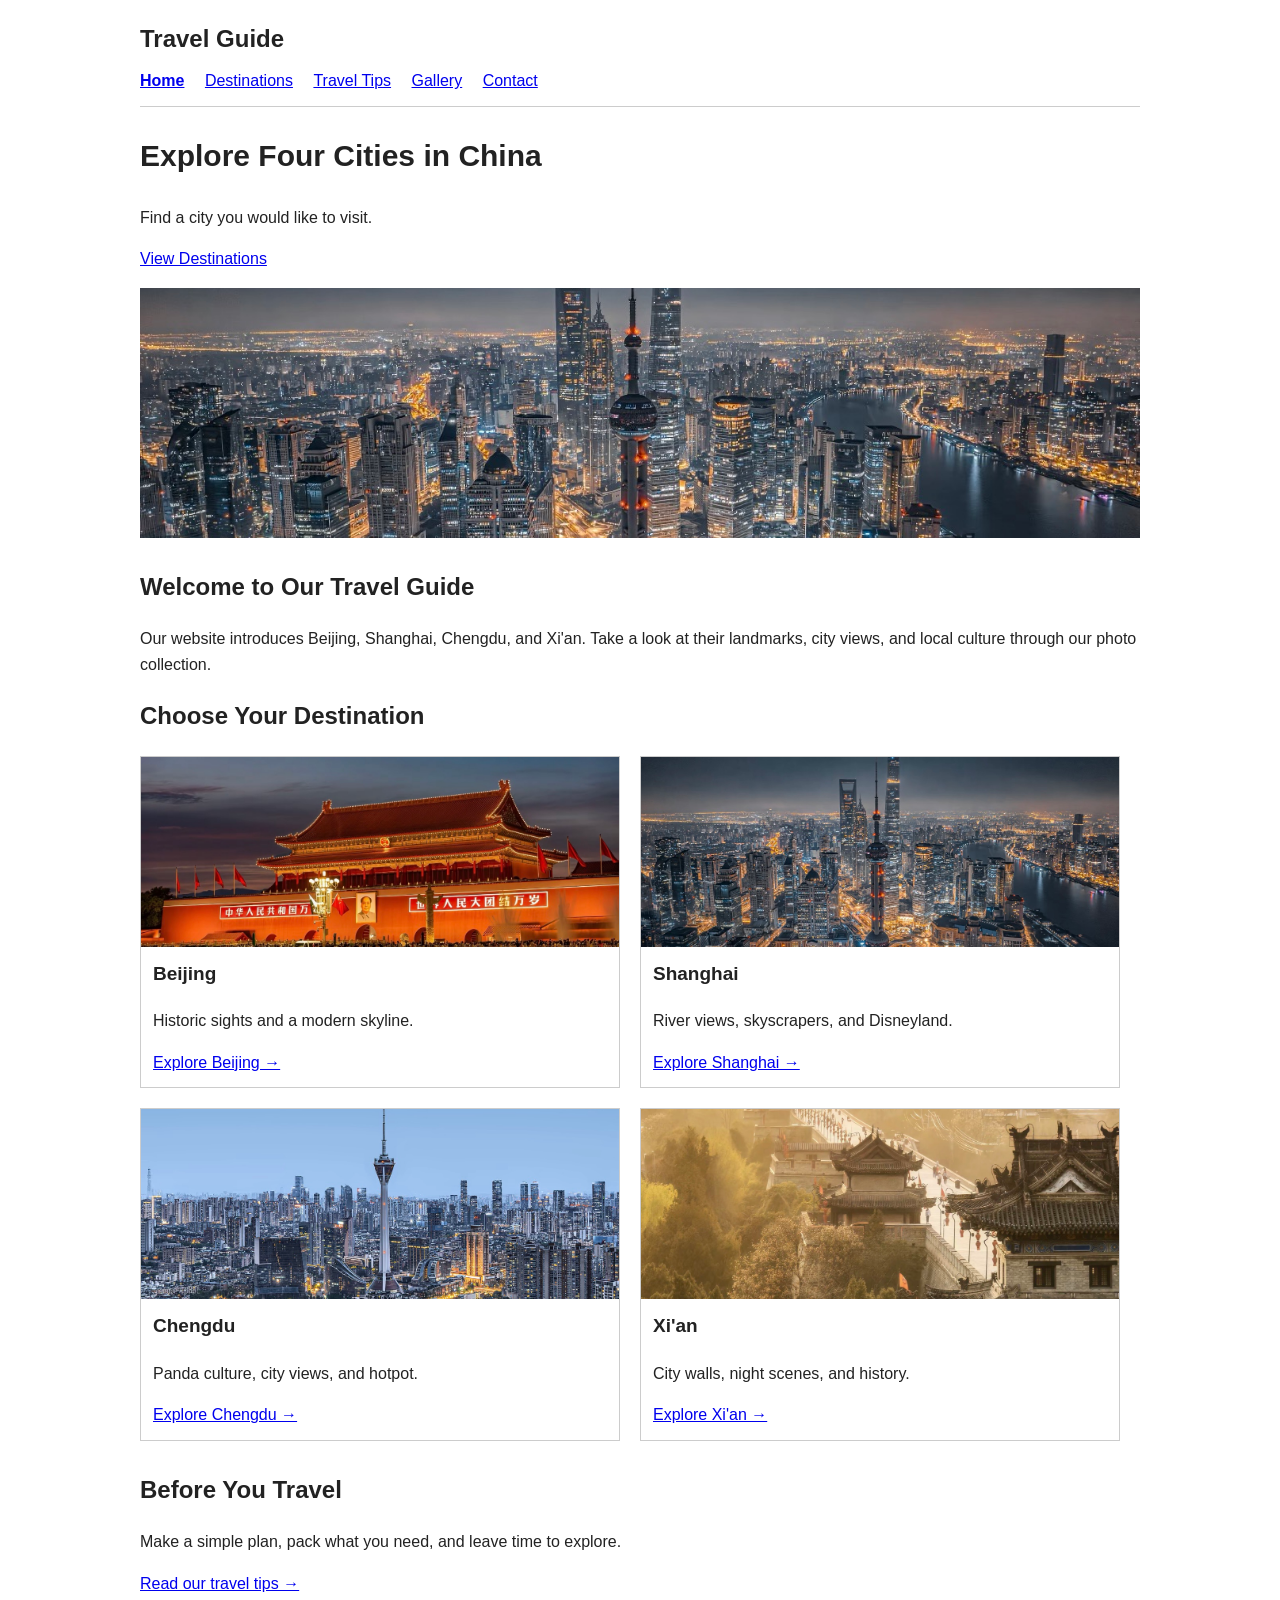
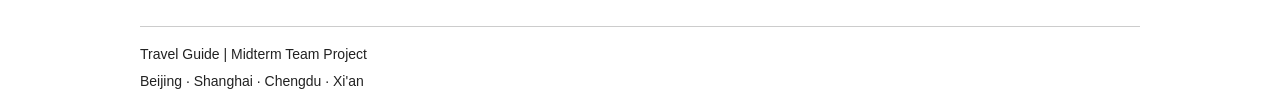
<file: index.html>
<!DOCTYPE html>
<html lang="en">
<head>
  <meta charset="UTF-8">
  <meta name="viewport" content="width=device-width, initial-scale=1.0">
  <meta name="description" content="A student travel guide to Beijing, Shanghai, Chengdu, and Xi'an.">
  <title>Home | Travel Guide</title>
  <link rel="stylesheet" href="css/style.css">
</head>
<body>
  <header>
    <div class="header-content">
      <a class="site-name" href="index.html">Travel Guide</a>
      <nav aria-label="Main navigation">
        <a href="index.html" class="active" aria-current="page">Home</a>
        <a href="destinations.html">Destinations</a>
        <a href="tips.html">Travel Tips</a>
        <a href="gallery.html">Gallery</a>
        <a href="contact.html">Contact</a>
      </nav>
    </div>
  </header>

  <main>
    <section>
      <h1>Explore Four Cities in China</h1>
      <p>Find a city you would like to visit.</p>
      <a href="destinations.html">View Destinations</a>
      <img class="banner-image" src="images/shanghai/01-lujiazui-night.jpg" alt="Shanghai city view at night">
    </section>

    <section>
      <h2>Welcome to Our Travel Guide</h2>
      <p>Our website introduces Beijing, Shanghai, Chengdu, and Xi'an. Take a look at their landmarks, city views, and local culture through our photo collection.</p>
      <h2>Choose Your Destination</h2>
      <div class="cards">
      <article class="city-card">
        <img src="images/beijing/01-tiananmen.jpg" alt="Tiananmen">
        <div class="card-text">
          <h3>Beijing</h3>
          <p>Historic sights and a modern skyline.</p>
          <a href="destinations.html#beijing">Explore Beijing &rarr;</a>
        </div>
      </article>
      <article class="city-card">
        <img src="images/shanghai/01-lujiazui-night.jpg" alt="Lujiazui at Night">
        <div class="card-text">
          <h3>Shanghai</h3>
          <p>River views, skyscrapers, and Disneyland.</p>
          <a href="destinations.html#shanghai">Explore Shanghai &rarr;</a>
        </div>
      </article>
      <article class="city-card">
        <img src="images/chengdu/01-city-view.jpg" alt="Chengdu City View">
        <div class="card-text">
          <h3>Chengdu</h3>
          <p>Panda culture, city views, and hotpot.</p>
          <a href="destinations.html#chengdu">Explore Chengdu &rarr;</a>
        </div>
      </article>
      <article class="city-card">
        <img src="images/xian/01-city-wall-and-skyline.jpg" alt="Xi&#x27;an: Old and New">
        <div class="card-text">
          <h3>Xi&#x27;an</h3>
          <p>City walls, night scenes, and history.</p>
          <a href="destinations.html#xian">Explore Xi&#x27;an &rarr;</a>
        </div>
      </article>
      </div>
    </section>

    <section>
      <h2>Before You Travel</h2>
      <p>Make a simple plan, pack what you need, and leave time to explore.</p>
      <a href="tips.html">Read our travel tips &rarr;</a>
    </section>
  </main>

  <footer>
    <p>Travel Guide | Midterm Team Project</p>
    <p>Beijing · Shanghai · Chengdu · Xi'an</p>
  </footer>
</body>
</html>
</file>
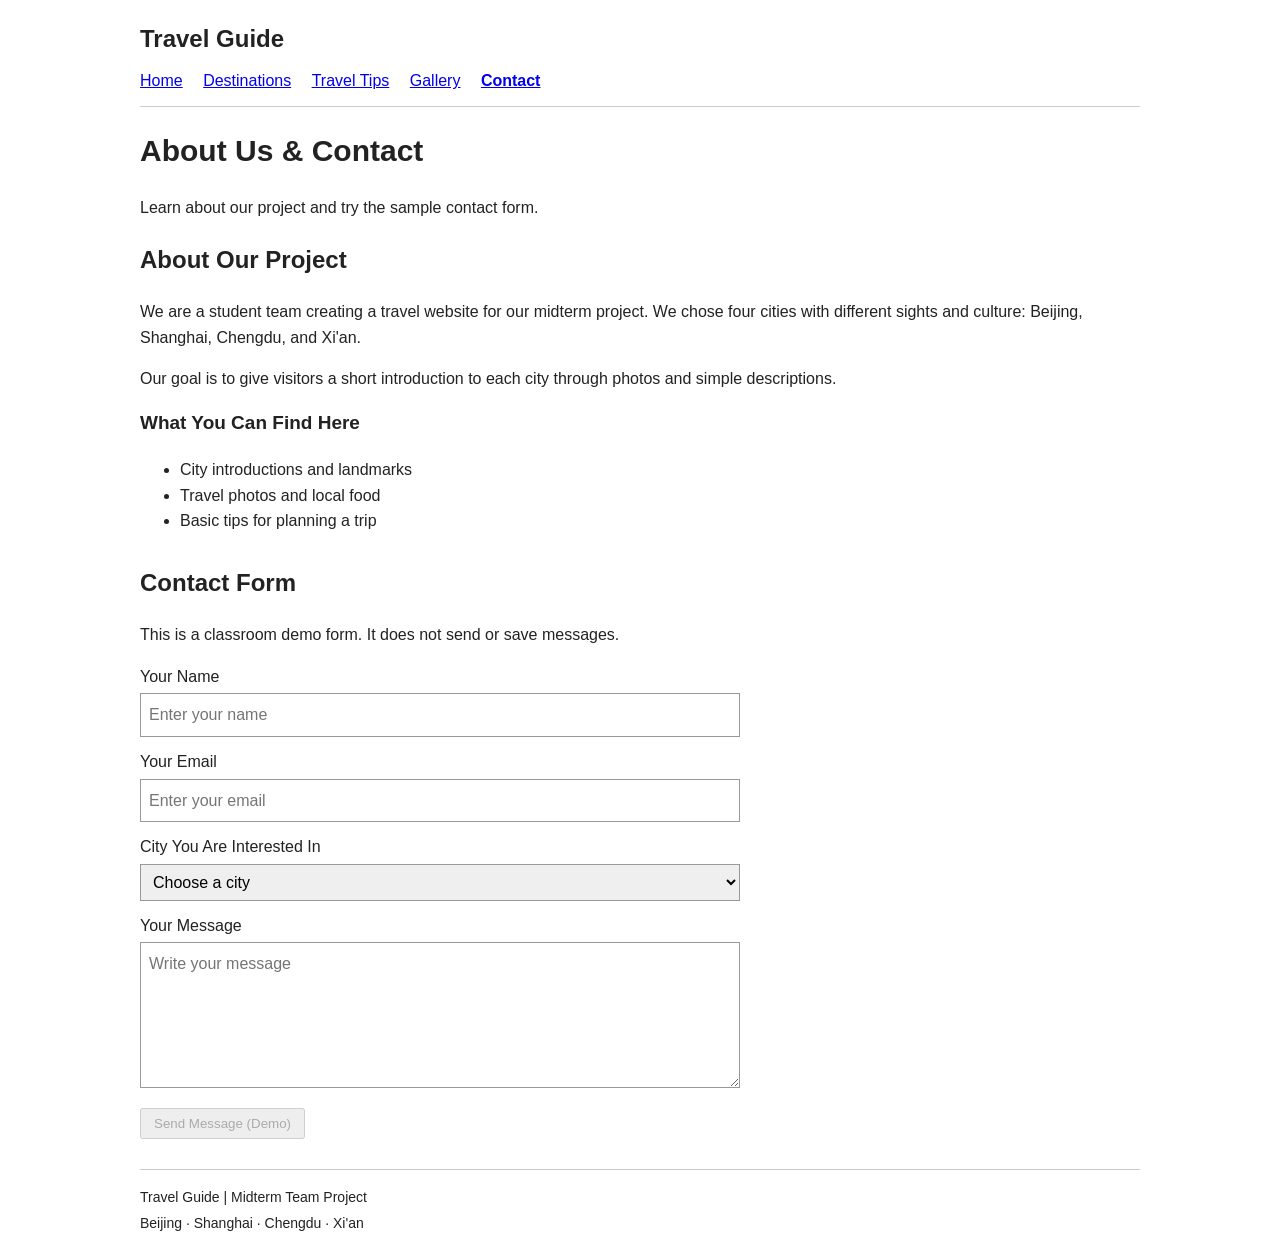
<file: contact.html>
<!DOCTYPE html>
<html lang="en">
<head>
  <meta charset="UTF-8">
  <meta name="viewport" content="width=device-width, initial-scale=1.0">
  <meta name="description" content="A student travel guide to Beijing, Shanghai, Chengdu, and Xi'an.">
  <title>Contact | Travel Guide</title>
  <link rel="stylesheet" href="css/style.css">
</head>
<body>
  <header>
    <div class="header-content">
      <a class="site-name" href="index.html">Travel Guide</a>
      <nav aria-label="Main navigation">
        <a href="index.html">Home</a>
        <a href="destinations.html">Destinations</a>
        <a href="tips.html">Travel Tips</a>
        <a href="gallery.html">Gallery</a>
        <a href="contact.html" class="active" aria-current="page">Contact</a>
      </nav>
    </div>
  </header>

  <main>
    <h1>About Us &amp; Contact</h1>
    <p>Learn about our project and try the sample contact form.</p>

    <section>
      <h2>About Our Project</h2>
      <p>We are a student team creating a travel website for our midterm project. We chose four cities with different sights and culture: Beijing, Shanghai, Chengdu, and Xi'an.</p>
      <p>Our goal is to give visitors a short introduction to each city through photos and simple descriptions.</p>
      <h3>What You Can Find Here</h3>
      <ul>
        <li>City introductions and landmarks</li>
        <li>Travel photos and local food</li>
        <li>Basic tips for planning a trip</li>
      </ul>
    </section>

    <section>
      <h2>Contact Form</h2>
      <p id="form-note">This is a classroom demo form. It does not send or save messages.</p>
      <form aria-describedby="form-note">
        <label for="name">Your Name</label>
        <input id="name" type="text" name="name" placeholder="Enter your name">

        <label for="email">Your Email</label>
        <input id="email" type="email" name="email" placeholder="Enter your email">

        <label for="city">City You Are Interested In</label>
        <select id="city" name="city">
          <option value="">Choose a city</option>
          <option value="beijing">Beijing</option>
          <option value="shanghai">Shanghai</option>
          <option value="chengdu">Chengdu</option>
          <option value="xian">Xi'an</option>
        </select>

        <label for="message">Your Message</label>
        <textarea id="message" name="message" rows="5" placeholder="Write your message"></textarea>

        <button type="button" disabled>Send Message (Demo)</button>
      </form>
    </section>
  </main>

  <footer>
    <p>Travel Guide | Midterm Team Project</p>
    <p>Beijing · Shanghai · Chengdu · Xi'an</p>
  </footer>
</body>
</html>
</file>
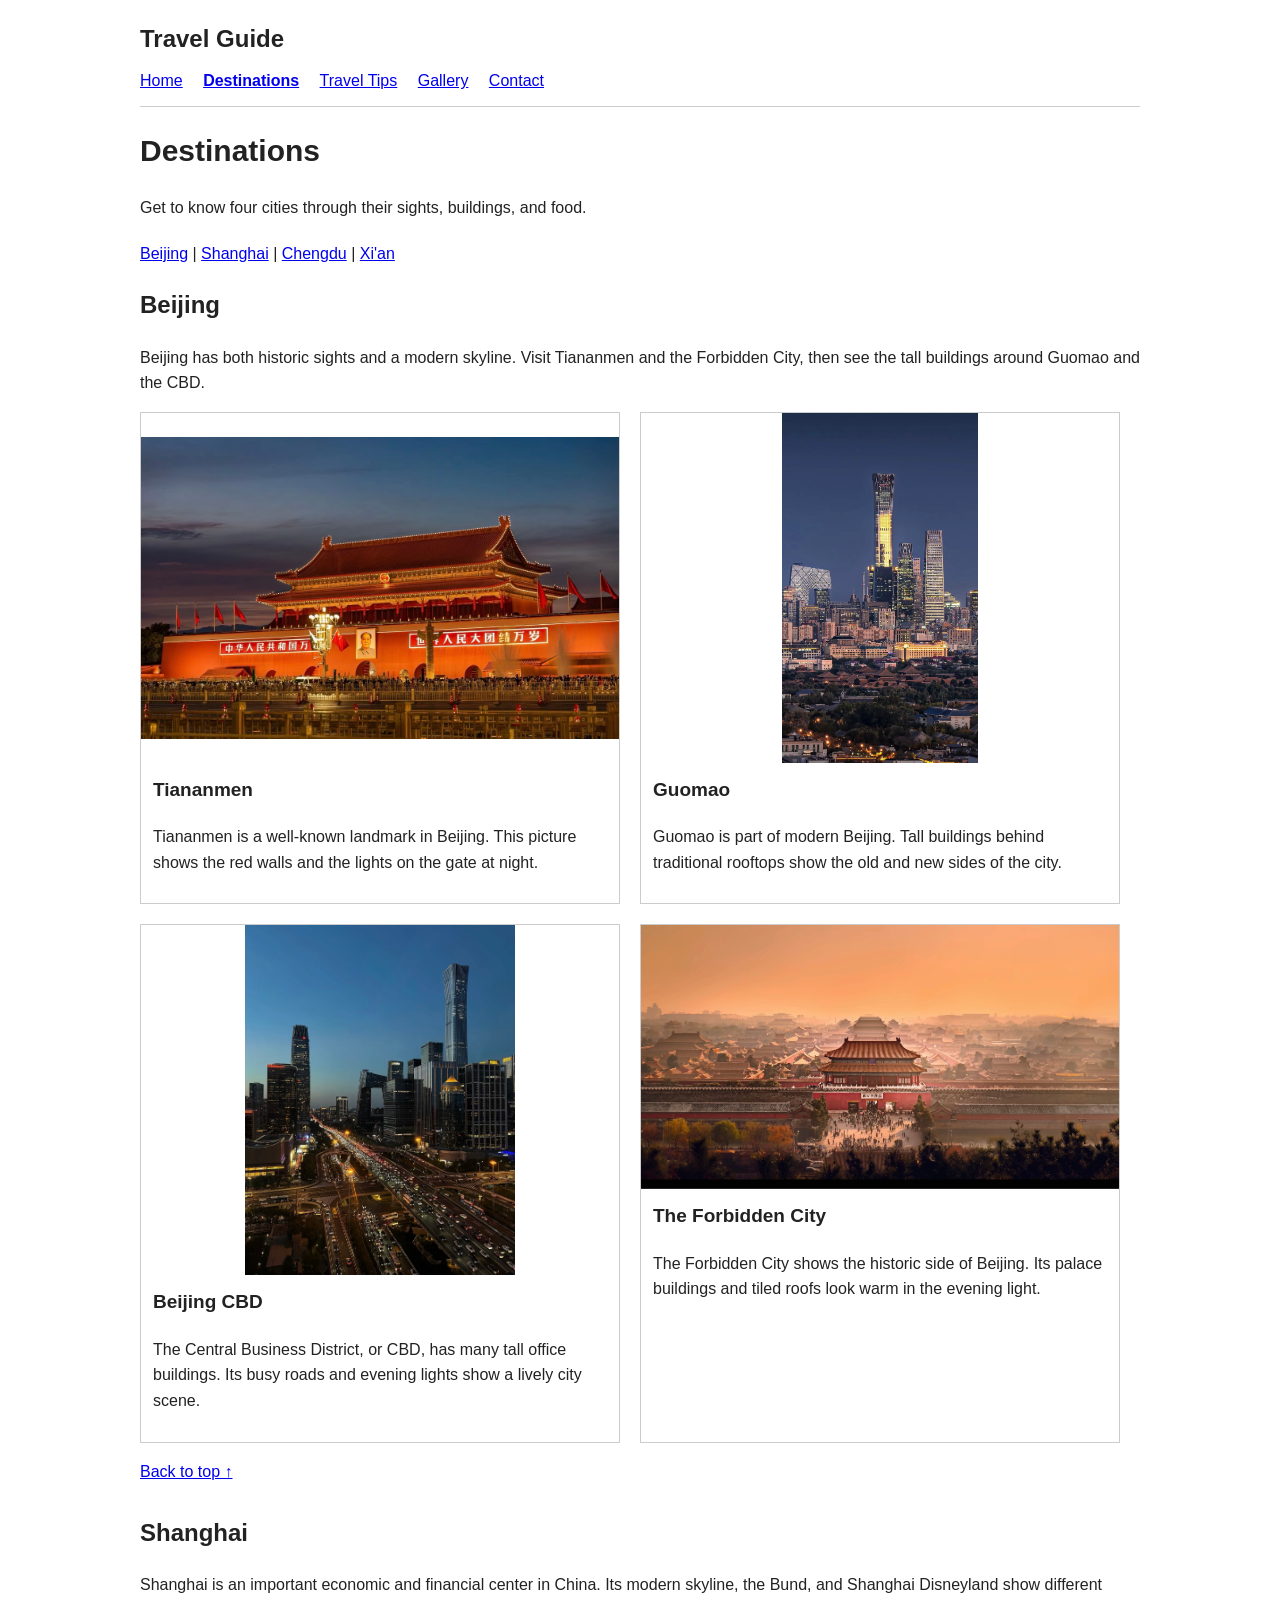
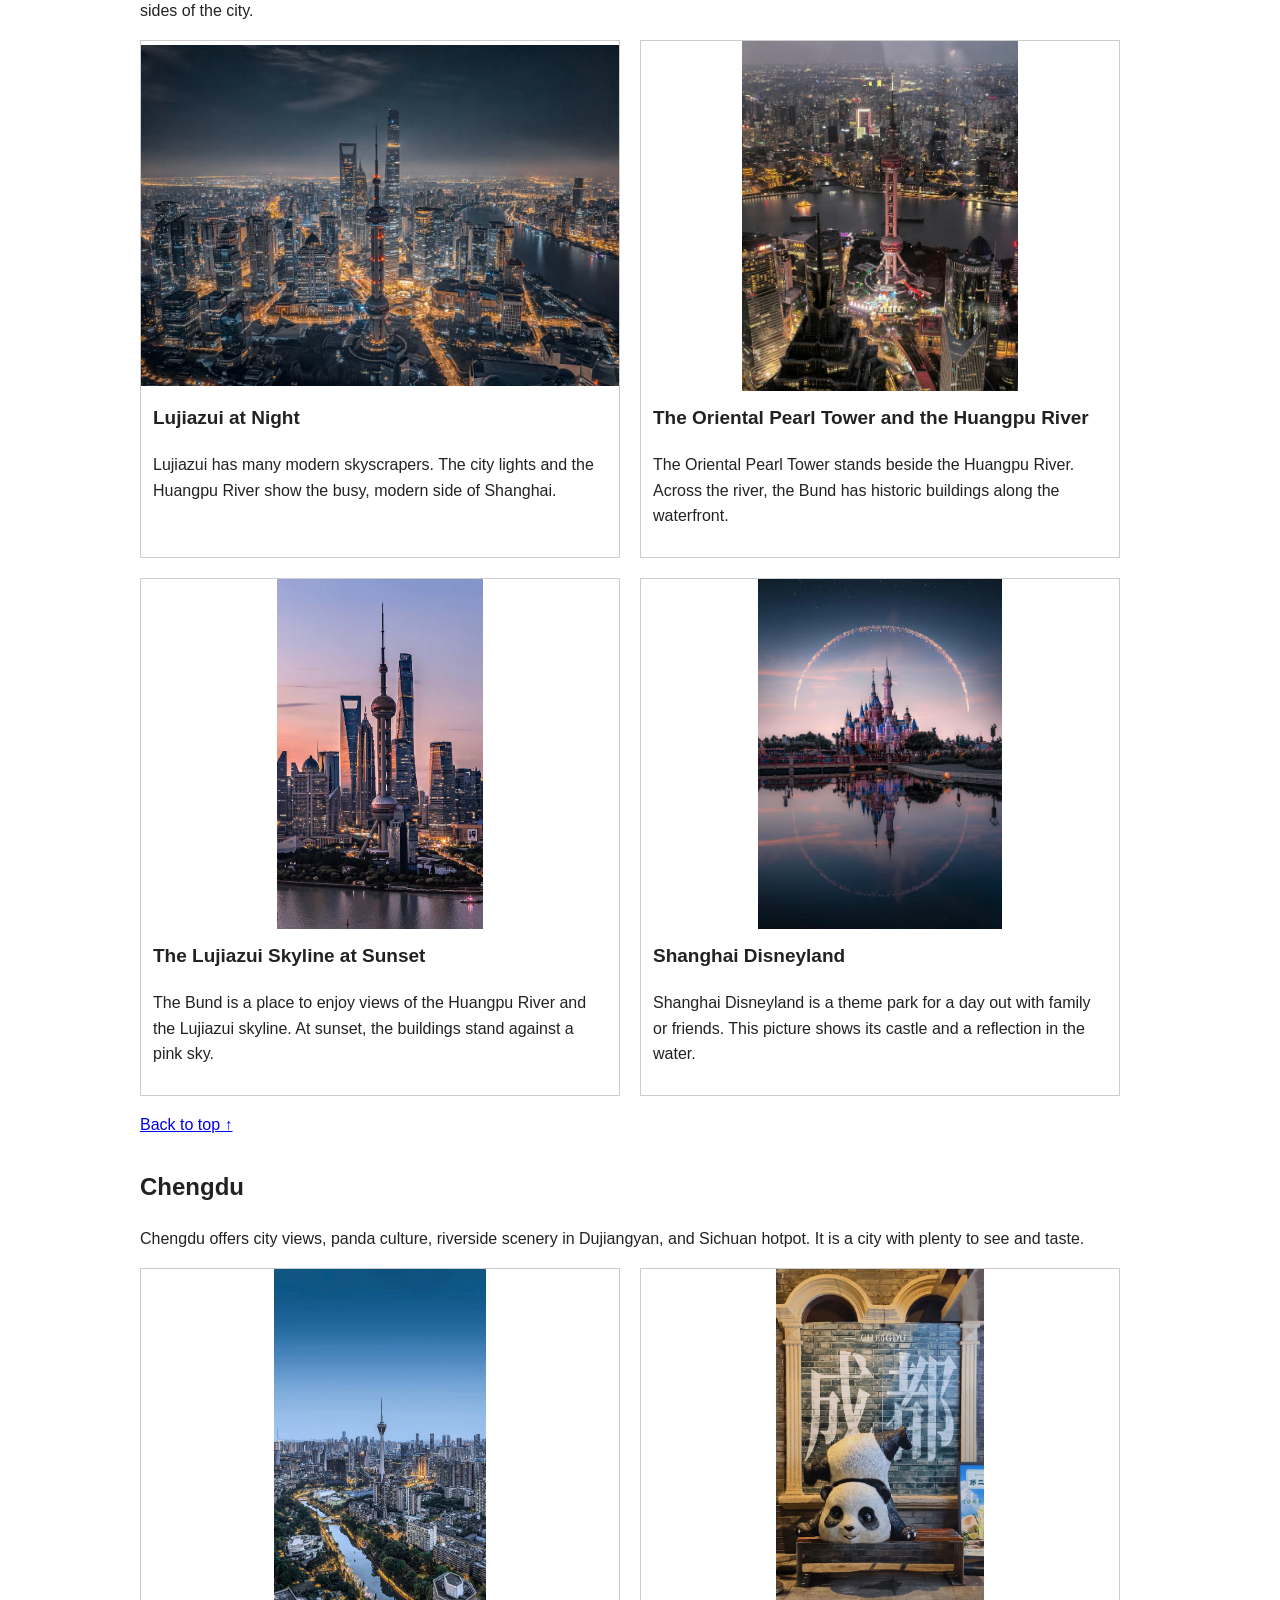
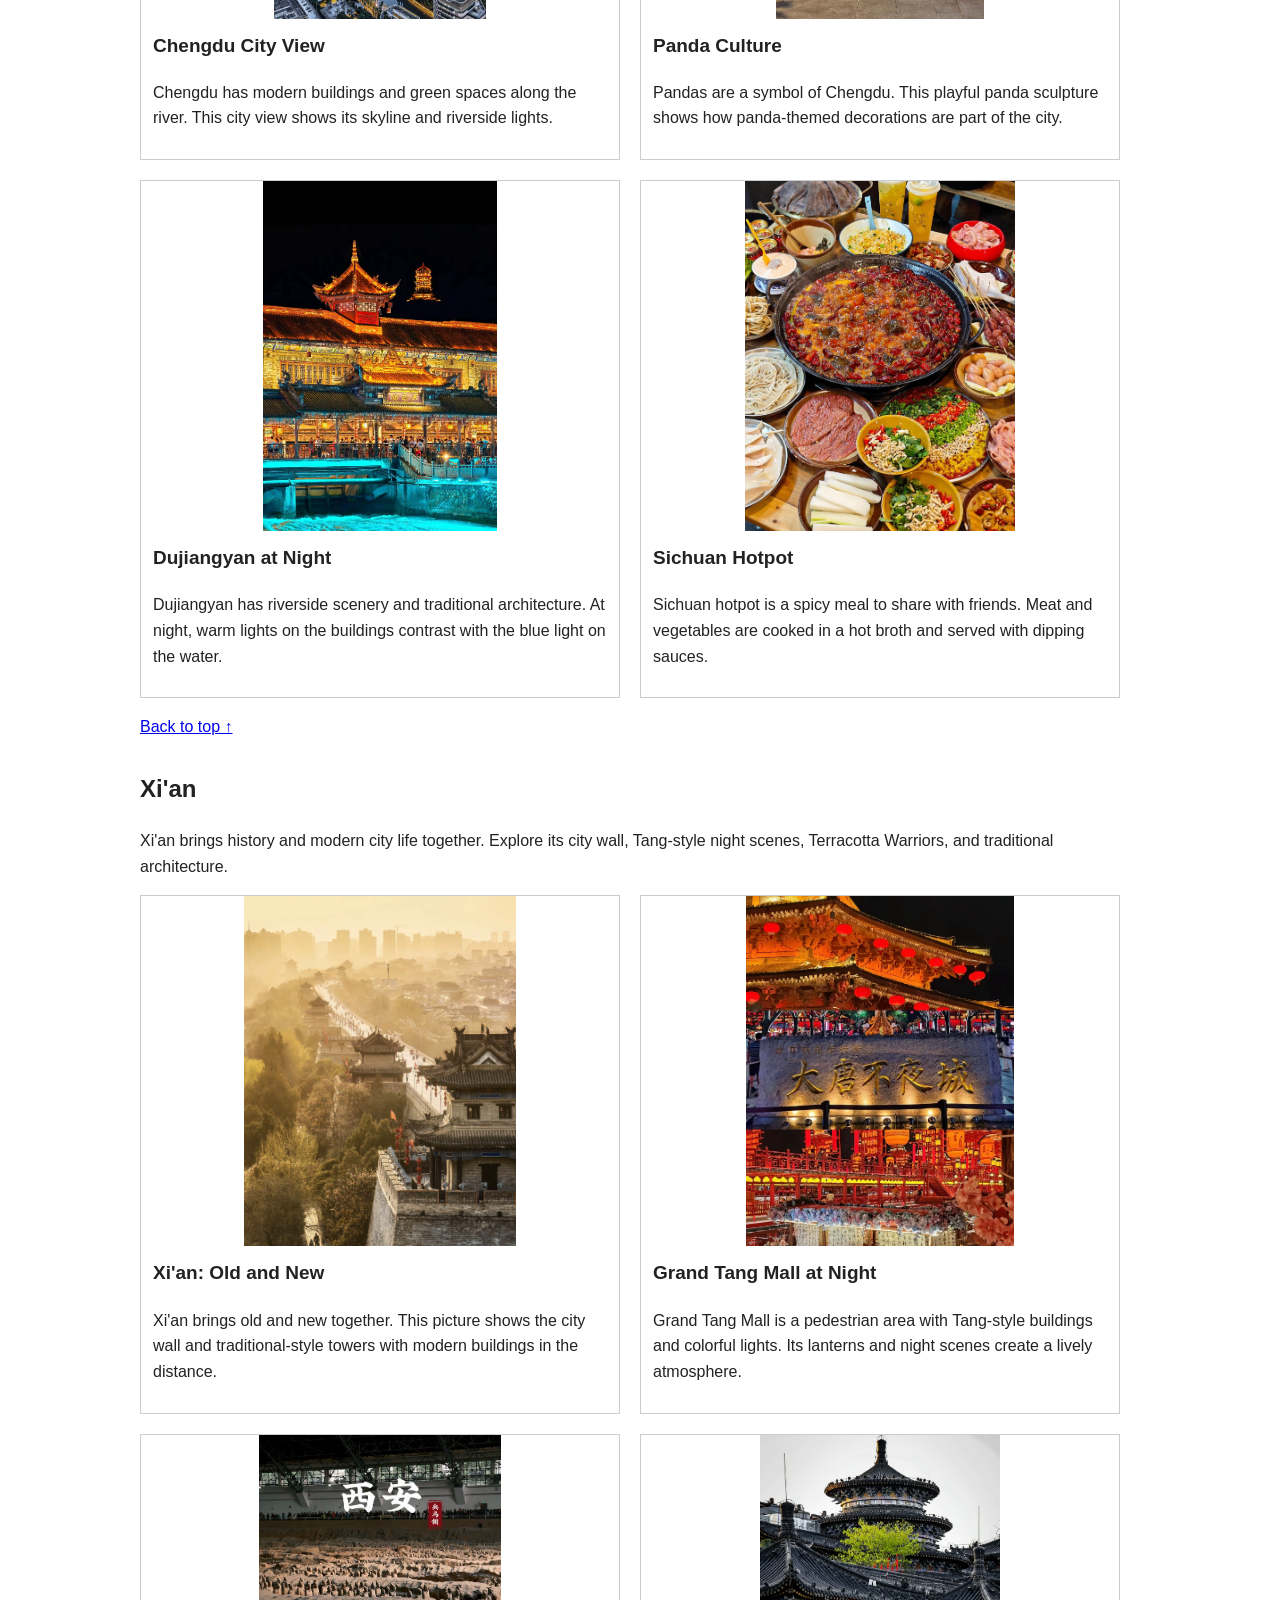
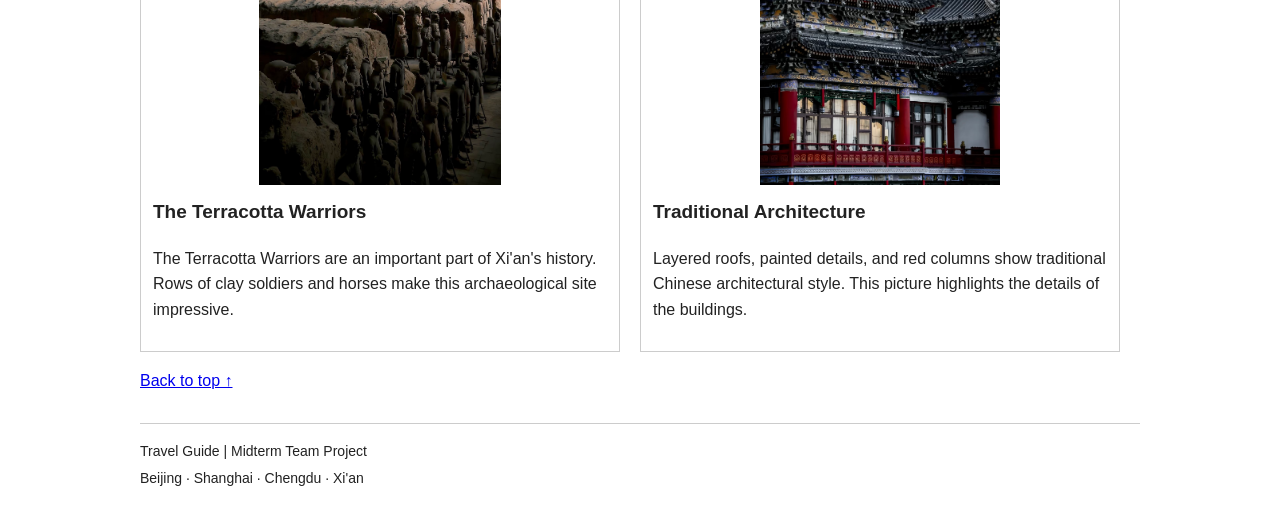
<file: destinations.html>
<!DOCTYPE html>
<html lang="en">
<head>
  <meta charset="UTF-8">
  <meta name="viewport" content="width=device-width, initial-scale=1.0">
  <meta name="description" content="A student travel guide to Beijing, Shanghai, Chengdu, and Xi'an.">
  <title>Destinations | Travel Guide</title>
  <link rel="stylesheet" href="css/style.css">
</head>
<body>
  <header>
    <div class="header-content">
      <a class="site-name" href="index.html">Travel Guide</a>
      <nav aria-label="Main navigation">
        <a href="index.html">Home</a>
        <a href="destinations.html" class="active" aria-current="page">Destinations</a>
        <a href="tips.html">Travel Tips</a>
        <a href="gallery.html">Gallery</a>
        <a href="contact.html">Contact</a>
      </nav>
    </div>
  </header>

  <main>
    <div id="top"></div>
    <h1>Destinations</h1>
    <p>Get to know four cities through their sights, buildings, and food.</p>
    <div class="city-links"><a href="#beijing">Beijing</a> | <a href="#shanghai">Shanghai</a> | <a href="#chengdu">Chengdu</a> | <a href="#xian">Xi&#x27;an</a></div>
    <section id="beijing">
      <h2>Beijing</h2>
      <p>Beijing has both historic sights and a modern skyline. Visit Tiananmen and the Forbidden City, then see the tall buildings around Guomao and the CBD.</p>
      <div class="cards">
        <article class="place-card">
          <div class="photo">
            <img src="images/beijing/01-tiananmen.jpg" alt="Tiananmen" loading="lazy">
          </div>
          <div class="card-text">
            <h3>Tiananmen</h3>
            <p>Tiananmen is a well-known landmark in Beijing. This picture shows the red walls and the lights on the gate at night.</p>
          </div>
        </article>
        <article class="place-card">
          <div class="photo">
            <img src="images/beijing/02-guomao.jpg" alt="Guomao" loading="lazy">
          </div>
          <div class="card-text">
            <h3>Guomao</h3>
            <p>Guomao is part of modern Beijing. Tall buildings behind traditional rooftops show the old and new sides of the city.</p>
          </div>
        </article>
        <article class="place-card">
          <div class="photo">
            <img src="images/beijing/03-cbd.jpg" alt="Beijing CBD" loading="lazy">
          </div>
          <div class="card-text">
            <h3>Beijing CBD</h3>
            <p>The Central Business District, or CBD, has many tall office buildings. Its busy roads and evening lights show a lively city scene.</p>
          </div>
        </article>
        <article class="place-card">
          <div class="photo rotated">
            <img src="images/beijing/04-forbidden-city.jpg" alt="The Forbidden City" loading="lazy">
          </div>
          <div class="card-text">
            <h3>The Forbidden City</h3>
            <p>The Forbidden City shows the historic side of Beijing. Its palace buildings and tiled roofs look warm in the evening light.</p>
          </div>
        </article>
      </div>
      <p><a href="#top">Back to top &uarr;</a></p>
    </section>
    <section id="shanghai">
      <h2>Shanghai</h2>
      <p>Shanghai is an important economic and financial center in China. Its modern skyline, the Bund, and Shanghai Disneyland show different sides of the city.</p>
      <div class="cards">
        <article class="place-card">
          <div class="photo">
            <img src="images/shanghai/01-lujiazui-night.jpg" alt="Lujiazui at Night" loading="lazy">
          </div>
          <div class="card-text">
            <h3>Lujiazui at Night</h3>
            <p>Lujiazui has many modern skyscrapers. The city lights and the Huangpu River show the busy, modern side of Shanghai.</p>
          </div>
        </article>
        <article class="place-card">
          <div class="photo">
            <img src="images/shanghai/02-oriental-pearl-river.jpg" alt="The Oriental Pearl Tower and the Huangpu River" loading="lazy">
          </div>
          <div class="card-text">
            <h3>The Oriental Pearl Tower and the Huangpu River</h3>
            <p>The Oriental Pearl Tower stands beside the Huangpu River. Across the river, the Bund has historic buildings along the waterfront.</p>
          </div>
        </article>
        <article class="place-card">
          <div class="photo">
            <img src="images/shanghai/03-lujiazui-sunset.jpg" alt="The Lujiazui Skyline at Sunset" loading="lazy">
          </div>
          <div class="card-text">
            <h3>The Lujiazui Skyline at Sunset</h3>
            <p>The Bund is a place to enjoy views of the Huangpu River and the Lujiazui skyline. At sunset, the buildings stand against a pink sky.</p>
          </div>
        </article>
        <article class="place-card">
          <div class="photo">
            <img src="images/shanghai/04-disney-castle.jpg" alt="Shanghai Disneyland" loading="lazy">
          </div>
          <div class="card-text">
            <h3>Shanghai Disneyland</h3>
            <p>Shanghai Disneyland is a theme park for a day out with family or friends. This picture shows its castle and a reflection in the water.</p>
          </div>
        </article>
      </div>
      <p><a href="#top">Back to top &uarr;</a></p>
    </section>
    <section id="chengdu">
      <h2>Chengdu</h2>
      <p>Chengdu offers city views, panda culture, riverside scenery in Dujiangyan, and Sichuan hotpot. It is a city with plenty to see and taste.</p>
      <div class="cards">
        <article class="place-card">
          <div class="photo">
            <img src="images/chengdu/01-city-view.jpg" alt="Chengdu City View" loading="lazy">
          </div>
          <div class="card-text">
            <h3>Chengdu City View</h3>
            <p>Chengdu has modern buildings and green spaces along the river. This city view shows its skyline and riverside lights.</p>
          </div>
        </article>
        <article class="place-card">
          <div class="photo">
            <img src="images/chengdu/02-panda-culture.jpg" alt="Panda Culture" loading="lazy">
          </div>
          <div class="card-text">
            <h3>Panda Culture</h3>
            <p>Pandas are a symbol of Chengdu. This playful panda sculpture shows how panda-themed decorations are part of the city.</p>
          </div>
        </article>
        <article class="place-card">
          <div class="photo">
            <img src="images/chengdu/03-dujiangyan-night.jpg" alt="Dujiangyan at Night" loading="lazy">
          </div>
          <div class="card-text">
            <h3>Dujiangyan at Night</h3>
            <p>Dujiangyan has riverside scenery and traditional architecture. At night, warm lights on the buildings contrast with the blue light on the water.</p>
          </div>
        </article>
        <article class="place-card">
          <div class="photo">
            <img src="images/chengdu/04-sichuan-hotpot.jpg" alt="Sichuan Hotpot" loading="lazy">
          </div>
          <div class="card-text">
            <h3>Sichuan Hotpot</h3>
            <p>Sichuan hotpot is a spicy meal to share with friends. Meat and vegetables are cooked in a hot broth and served with dipping sauces.</p>
          </div>
        </article>
      </div>
      <p><a href="#top">Back to top &uarr;</a></p>
    </section>
    <section id="xian">
      <h2>Xi&#x27;an</h2>
      <p>Xi'an brings history and modern city life together. Explore its city wall, Tang-style night scenes, Terracotta Warriors, and traditional architecture.</p>
      <div class="cards">
        <article class="place-card">
          <div class="photo">
            <img src="images/xian/01-city-wall-and-skyline.jpg" alt="Xi&#x27;an: Old and New" loading="lazy">
          </div>
          <div class="card-text">
            <h3>Xi&#x27;an: Old and New</h3>
            <p>Xi&#x27;an brings old and new together. This picture shows the city wall and traditional-style towers with modern buildings in the distance.</p>
          </div>
        </article>
        <article class="place-card">
          <div class="photo">
            <img src="images/xian/02-grand-tang-night.jpg" alt="Grand Tang Mall at Night" loading="lazy">
          </div>
          <div class="card-text">
            <h3>Grand Tang Mall at Night</h3>
            <p>Grand Tang Mall is a pedestrian area with Tang-style buildings and colorful lights. Its lanterns and night scenes create a lively atmosphere.</p>
          </div>
        </article>
        <article class="place-card">
          <div class="photo">
            <img src="images/xian/03-terracotta-warriors.jpg" alt="The Terracotta Warriors" loading="lazy">
          </div>
          <div class="card-text">
            <h3>The Terracotta Warriors</h3>
            <p>The Terracotta Warriors are an important part of Xi&#x27;an&#x27;s history. Rows of clay soldiers and horses make this archaeological site impressive.</p>
          </div>
        </article>
        <article class="place-card">
          <div class="photo">
            <img src="images/xian/04-traditional-architecture.jpg" alt="Traditional Architecture" loading="lazy">
          </div>
          <div class="card-text">
            <h3>Traditional Architecture</h3>
            <p>Layered roofs, painted details, and red columns show traditional Chinese architectural style. This picture highlights the details of the buildings.</p>
          </div>
        </article>
      </div>
      <p><a href="#top">Back to top &uarr;</a></p>
    </section>
  </main>

  <footer>
    <p>Travel Guide | Midterm Team Project</p>
    <p>Beijing · Shanghai · Chengdu · Xi'an</p>
  </footer>
</body>
</html>
</file>
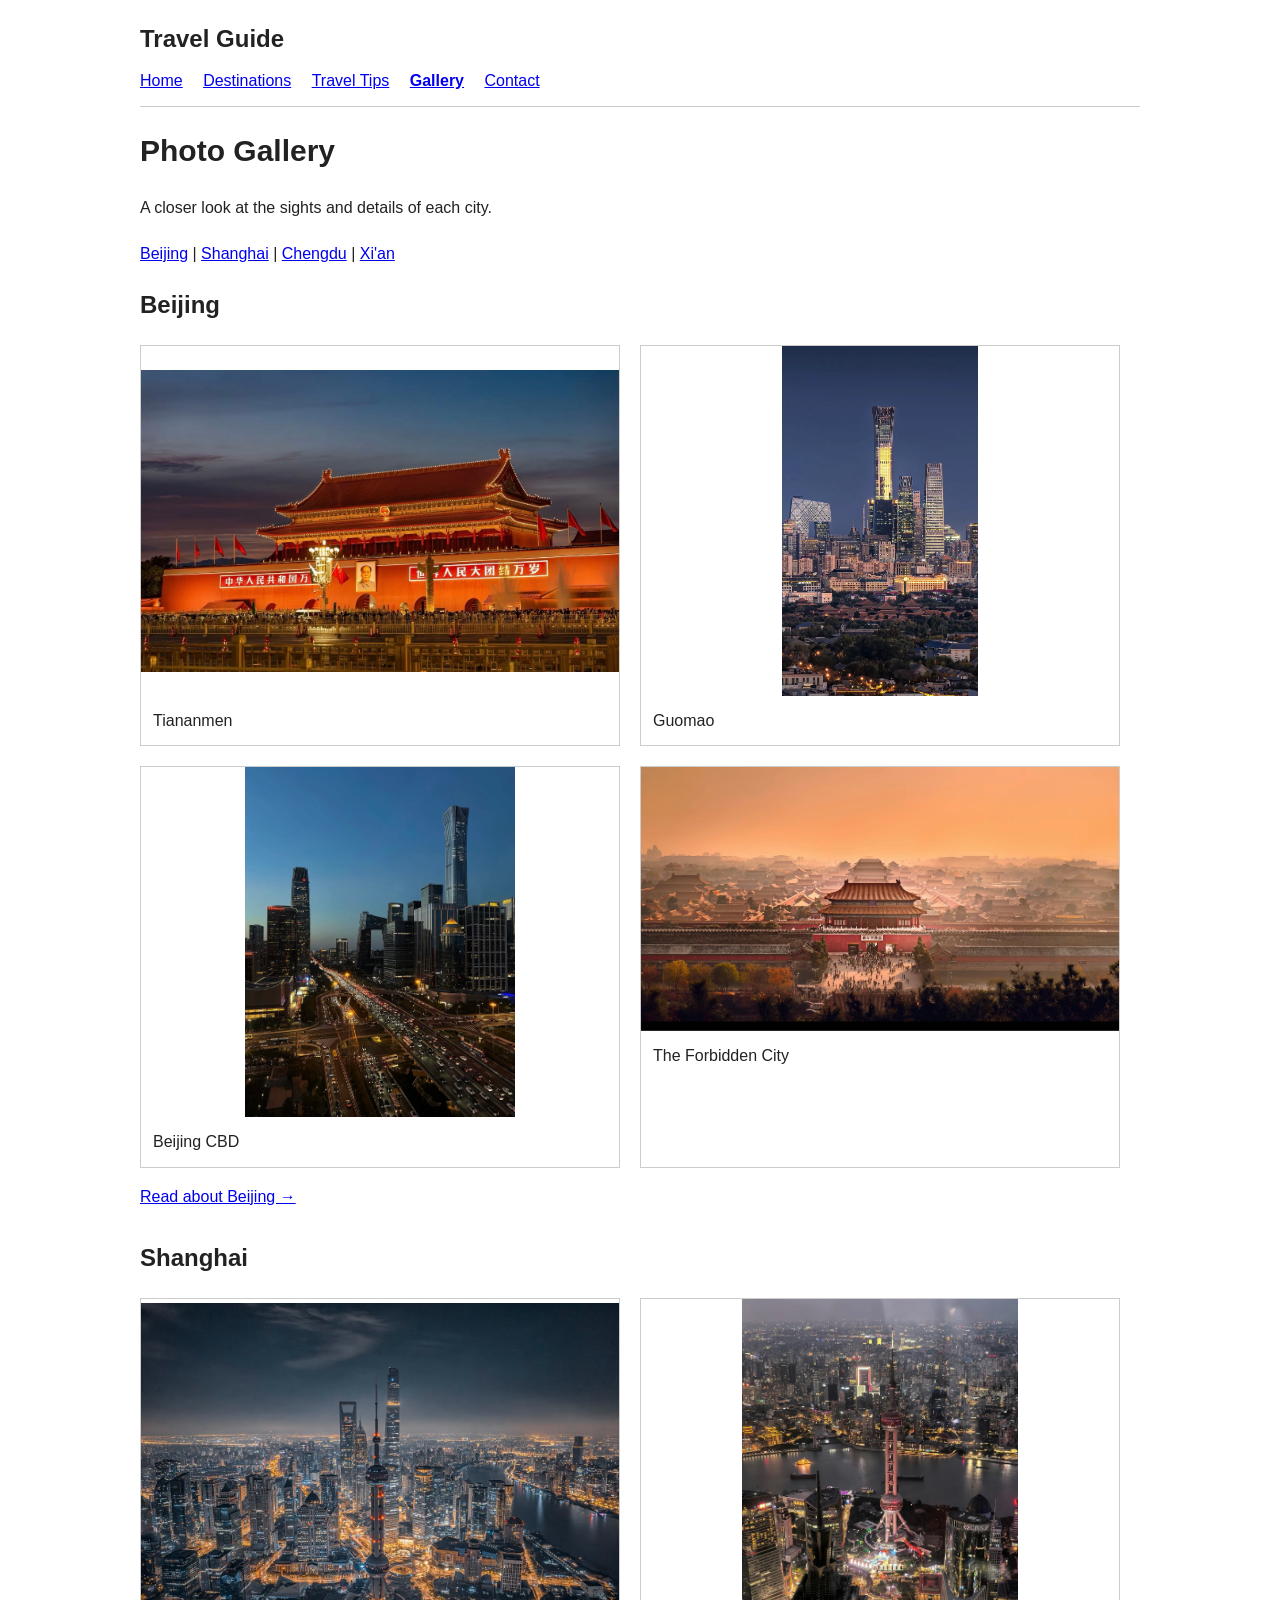
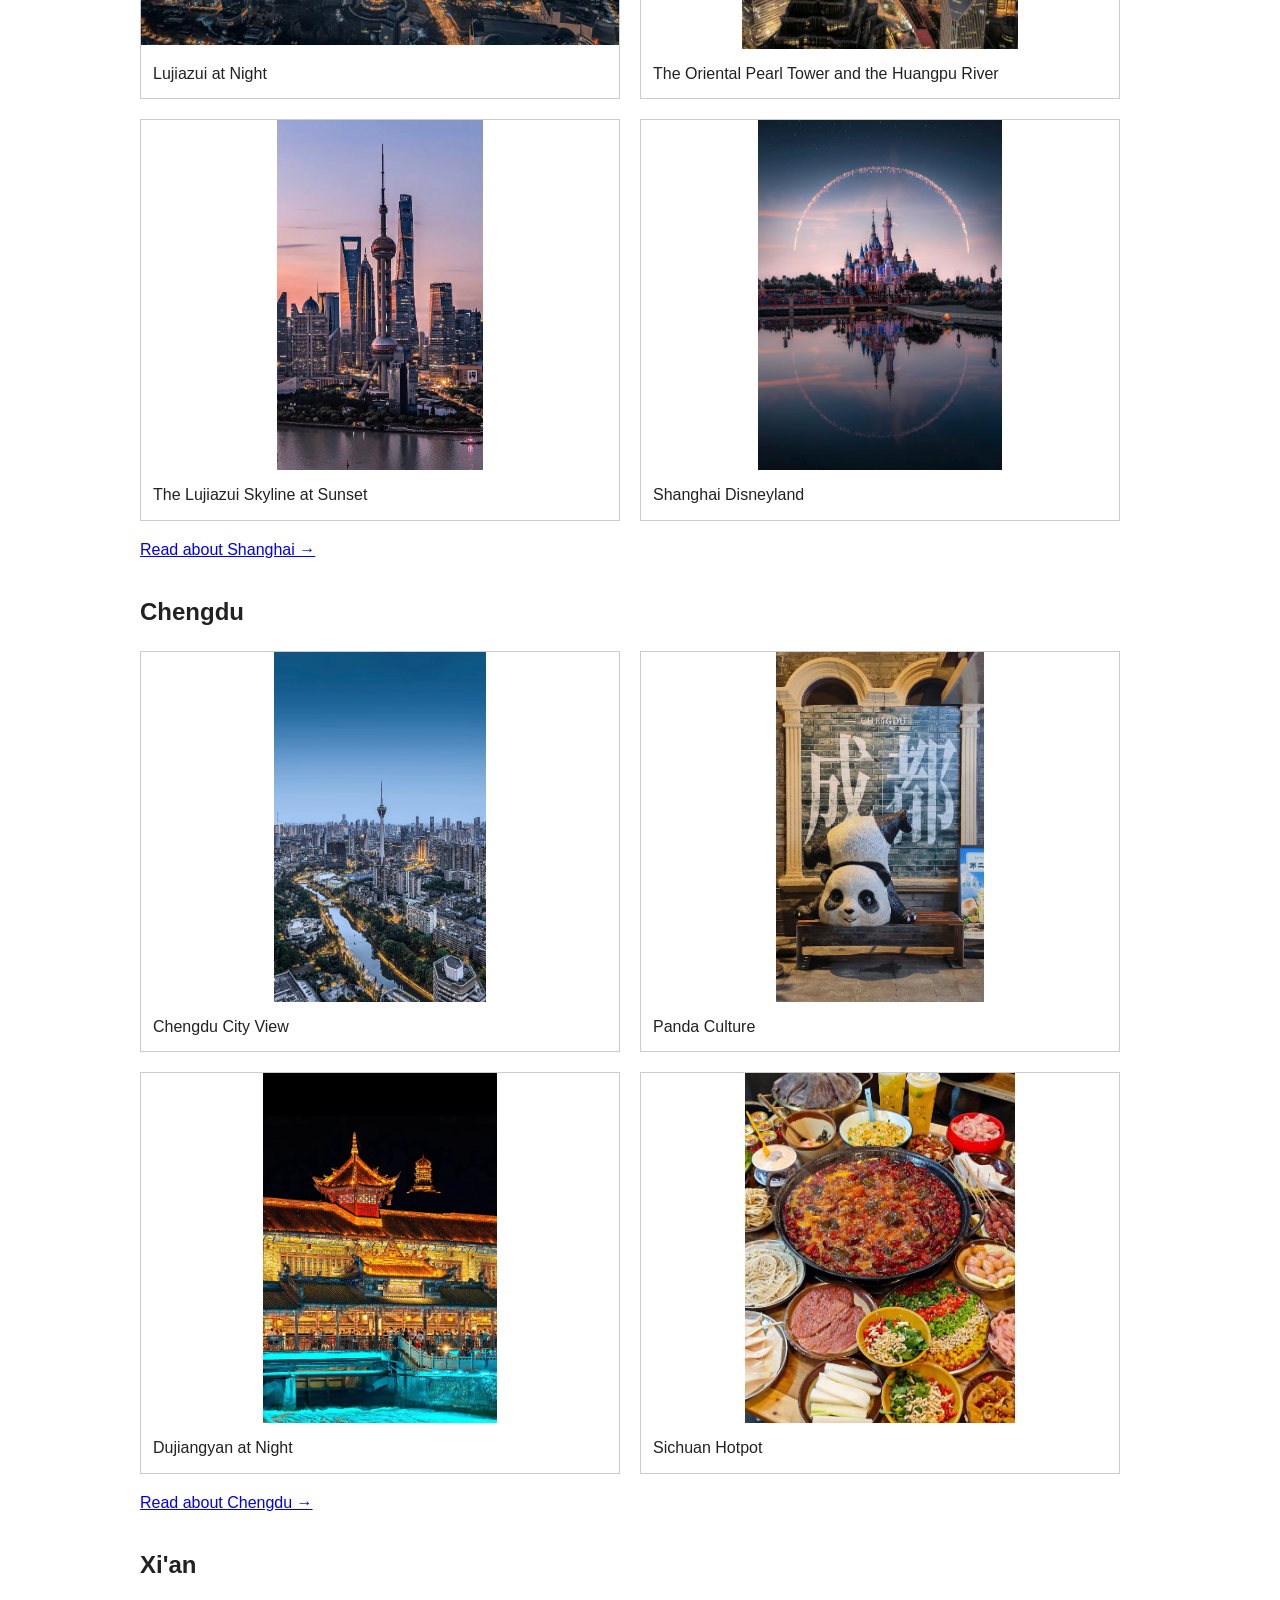
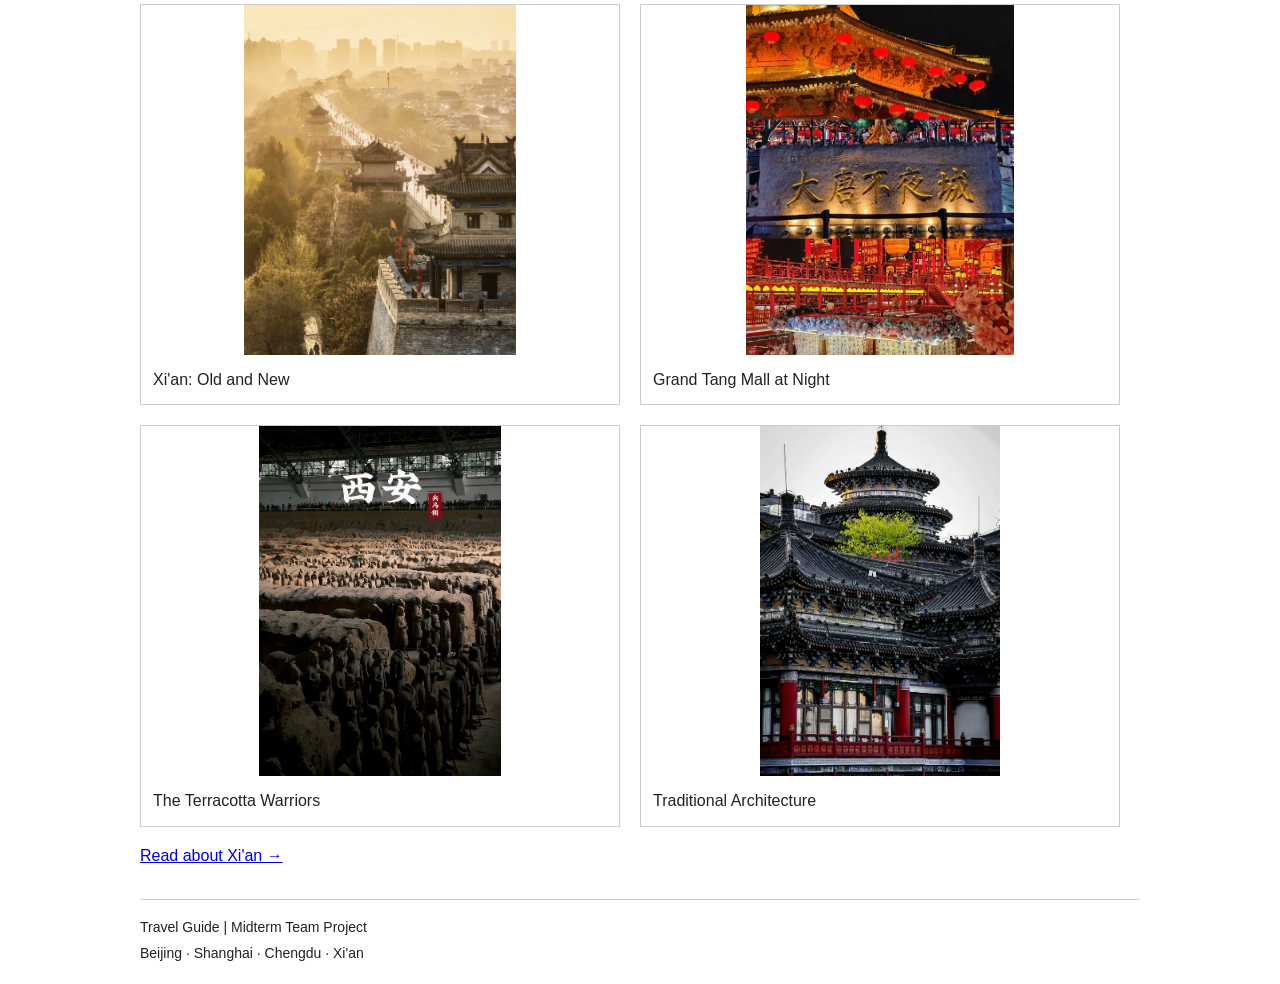
<file: gallery.html>
<!DOCTYPE html>
<html lang="en">
<head>
  <meta charset="UTF-8">
  <meta name="viewport" content="width=device-width, initial-scale=1.0">
  <meta name="description" content="A student travel guide to Beijing, Shanghai, Chengdu, and Xi'an.">
  <title>Gallery | Travel Guide</title>
  <link rel="stylesheet" href="css/style.css">
</head>
<body>
  <header>
    <div class="header-content">
      <a class="site-name" href="index.html">Travel Guide</a>
      <nav aria-label="Main navigation">
        <a href="index.html">Home</a>
        <a href="destinations.html">Destinations</a>
        <a href="tips.html">Travel Tips</a>
        <a href="gallery.html" class="active" aria-current="page">Gallery</a>
        <a href="contact.html">Contact</a>
      </nav>
    </div>
  </header>

  <main>
    <h1>Photo Gallery</h1>
    <p>A closer look at the sights and details of each city.</p>
    <div class="city-links"><a href="#beijing">Beijing</a> | <a href="#shanghai">Shanghai</a> | <a href="#chengdu">Chengdu</a> | <a href="#xian">Xi&#x27;an</a></div>
    <section id="beijing">
      <h2>Beijing</h2>
      <div class="cards">
        <figure class="gallery-card">
          <div class="photo">
            <img src="images/beijing/01-tiananmen.jpg" alt="Tiananmen" loading="lazy">
          </div>
          <figcaption>Tiananmen</figcaption>
        </figure>
        <figure class="gallery-card">
          <div class="photo">
            <img src="images/beijing/02-guomao.jpg" alt="Guomao" loading="lazy">
          </div>
          <figcaption>Guomao</figcaption>
        </figure>
        <figure class="gallery-card">
          <div class="photo">
            <img src="images/beijing/03-cbd.jpg" alt="Beijing CBD" loading="lazy">
          </div>
          <figcaption>Beijing CBD</figcaption>
        </figure>
        <figure class="gallery-card">
          <div class="photo rotated">
            <img src="images/beijing/04-forbidden-city.jpg" alt="The Forbidden City" loading="lazy">
          </div>
          <figcaption>The Forbidden City</figcaption>
        </figure>
      </div>
      <p><a href="destinations.html#beijing">Read about Beijing &rarr;</a></p>
    </section>
    <section id="shanghai">
      <h2>Shanghai</h2>
      <div class="cards">
        <figure class="gallery-card">
          <div class="photo">
            <img src="images/shanghai/01-lujiazui-night.jpg" alt="Lujiazui at Night" loading="lazy">
          </div>
          <figcaption>Lujiazui at Night</figcaption>
        </figure>
        <figure class="gallery-card">
          <div class="photo">
            <img src="images/shanghai/02-oriental-pearl-river.jpg" alt="The Oriental Pearl Tower and the Huangpu River" loading="lazy">
          </div>
          <figcaption>The Oriental Pearl Tower and the Huangpu River</figcaption>
        </figure>
        <figure class="gallery-card">
          <div class="photo">
            <img src="images/shanghai/03-lujiazui-sunset.jpg" alt="The Lujiazui Skyline at Sunset" loading="lazy">
          </div>
          <figcaption>The Lujiazui Skyline at Sunset</figcaption>
        </figure>
        <figure class="gallery-card">
          <div class="photo">
            <img src="images/shanghai/04-disney-castle.jpg" alt="Shanghai Disneyland" loading="lazy">
          </div>
          <figcaption>Shanghai Disneyland</figcaption>
        </figure>
      </div>
      <p><a href="destinations.html#shanghai">Read about Shanghai &rarr;</a></p>
    </section>
    <section id="chengdu">
      <h2>Chengdu</h2>
      <div class="cards">
        <figure class="gallery-card">
          <div class="photo">
            <img src="images/chengdu/01-city-view.jpg" alt="Chengdu City View" loading="lazy">
          </div>
          <figcaption>Chengdu City View</figcaption>
        </figure>
        <figure class="gallery-card">
          <div class="photo">
            <img src="images/chengdu/02-panda-culture.jpg" alt="Panda Culture" loading="lazy">
          </div>
          <figcaption>Panda Culture</figcaption>
        </figure>
        <figure class="gallery-card">
          <div class="photo">
            <img src="images/chengdu/03-dujiangyan-night.jpg" alt="Dujiangyan at Night" loading="lazy">
          </div>
          <figcaption>Dujiangyan at Night</figcaption>
        </figure>
        <figure class="gallery-card">
          <div class="photo">
            <img src="images/chengdu/04-sichuan-hotpot.jpg" alt="Sichuan Hotpot" loading="lazy">
          </div>
          <figcaption>Sichuan Hotpot</figcaption>
        </figure>
      </div>
      <p><a href="destinations.html#chengdu">Read about Chengdu &rarr;</a></p>
    </section>
    <section id="xian">
      <h2>Xi&#x27;an</h2>
      <div class="cards">
        <figure class="gallery-card">
          <div class="photo">
            <img src="images/xian/01-city-wall-and-skyline.jpg" alt="Xi&#x27;an: Old and New" loading="lazy">
          </div>
          <figcaption>Xi&#x27;an: Old and New</figcaption>
        </figure>
        <figure class="gallery-card">
          <div class="photo">
            <img src="images/xian/02-grand-tang-night.jpg" alt="Grand Tang Mall at Night" loading="lazy">
          </div>
          <figcaption>Grand Tang Mall at Night</figcaption>
        </figure>
        <figure class="gallery-card">
          <div class="photo">
            <img src="images/xian/03-terracotta-warriors.jpg" alt="The Terracotta Warriors" loading="lazy">
          </div>
          <figcaption>The Terracotta Warriors</figcaption>
        </figure>
        <figure class="gallery-card">
          <div class="photo">
            <img src="images/xian/04-traditional-architecture.jpg" alt="Traditional Architecture" loading="lazy">
          </div>
          <figcaption>Traditional Architecture</figcaption>
        </figure>
      </div>
      <p><a href="destinations.html#xian">Read about Xi&#x27;an &rarr;</a></p>
    </section>
  </main>

  <footer>
    <p>Travel Guide | Midterm Team Project</p>
    <p>Beijing · Shanghai · Chengdu · Xi'an</p>
  </footer>
</body>
</html>
</file>
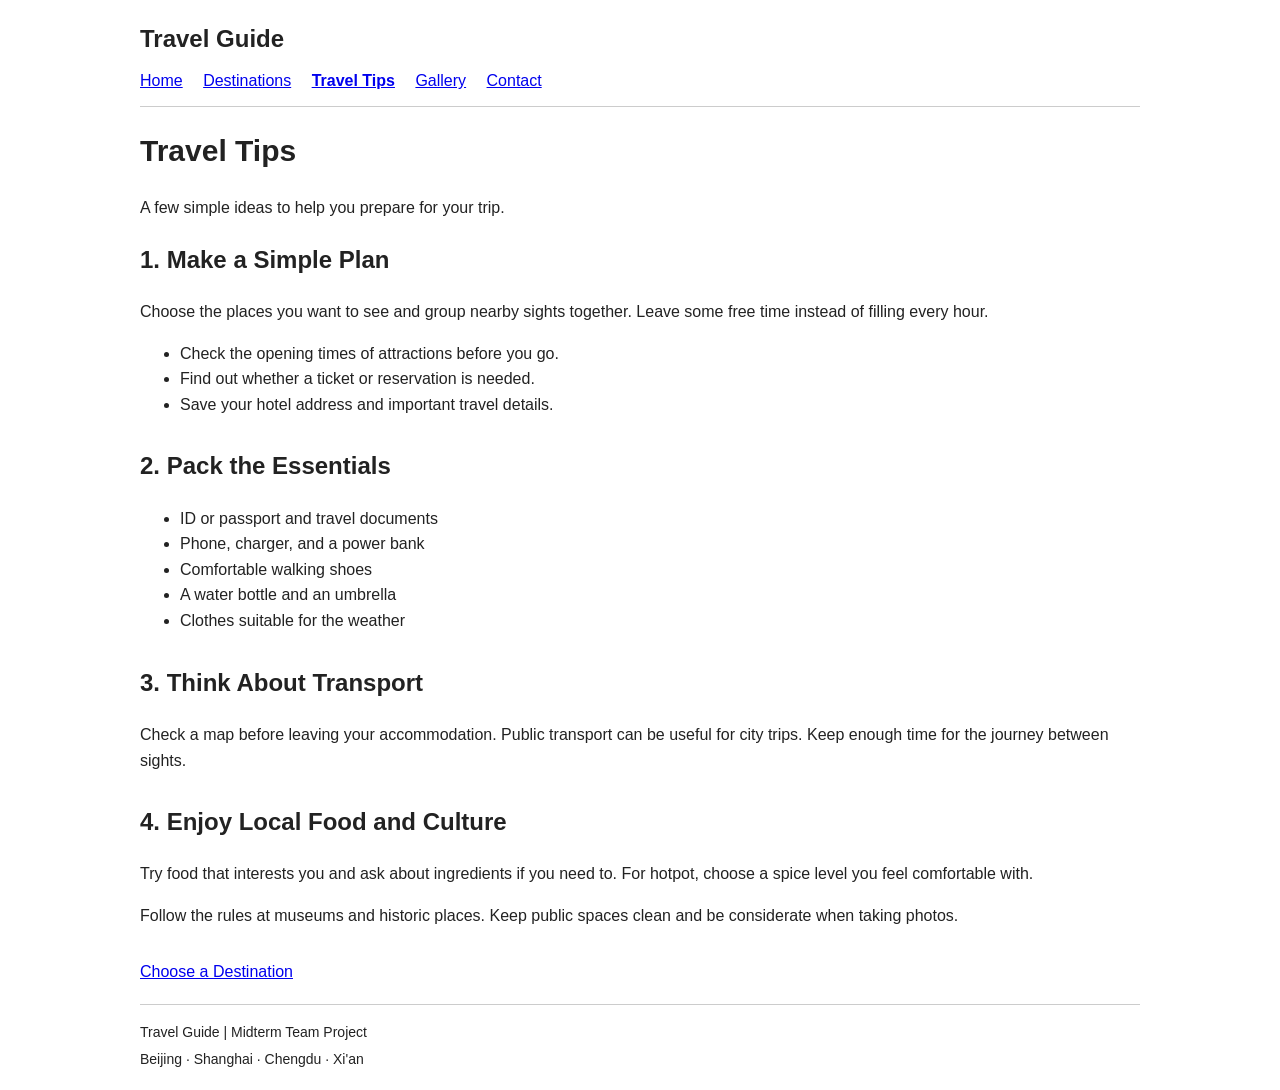
<file: tips.html>
<!DOCTYPE html>
<html lang="en">
<head>
  <meta charset="UTF-8">
  <meta name="viewport" content="width=device-width, initial-scale=1.0">
  <meta name="description" content="A student travel guide to Beijing, Shanghai, Chengdu, and Xi'an.">
  <title>Travel Tips | Travel Guide</title>
  <link rel="stylesheet" href="css/style.css">
</head>
<body>
  <header>
    <div class="header-content">
      <a class="site-name" href="index.html">Travel Guide</a>
      <nav aria-label="Main navigation">
        <a href="index.html">Home</a>
        <a href="destinations.html">Destinations</a>
        <a href="tips.html" class="active" aria-current="page">Travel Tips</a>
        <a href="gallery.html">Gallery</a>
        <a href="contact.html">Contact</a>
      </nav>
    </div>
  </header>

  <main>
    <h1>Travel Tips</h1>
    <p>A few simple ideas to help you prepare for your trip.</p>

    <section>
      <h2>1. Make a Simple Plan</h2>
      <p>Choose the places you want to see and group nearby sights together. Leave some free time instead of filling every hour.</p>
      <ul>
        <li>Check the opening times of attractions before you go.</li>
        <li>Find out whether a ticket or reservation is needed.</li>
        <li>Save your hotel address and important travel details.</li>
      </ul>
    </section>

    <section>
      <h2>2. Pack the Essentials</h2>
      <ul>
        <li>ID or passport and travel documents</li>
        <li>Phone, charger, and a power bank</li>
        <li>Comfortable walking shoes</li>
        <li>A water bottle and an umbrella</li>
        <li>Clothes suitable for the weather</li>
      </ul>
    </section>

    <section>
      <h2>3. Think About Transport</h2>
      <p>Check a map before leaving your accommodation. Public transport can be useful for city trips. Keep enough time for the journey between sights.</p>
    </section>

    <section>
      <h2>4. Enjoy Local Food and Culture</h2>
      <p>Try food that interests you and ask about ingredients if you need to. For hotpot, choose a spice level you feel comfortable with.</p>
      <p>Follow the rules at museums and historic places. Keep public spaces clean and be considerate when taking photos.</p>
    </section>

    <p><a href="destinations.html">Choose a Destination</a></p>
  </main>

  <footer>
    <p>Travel Guide | Midterm Team Project</p>
    <p>Beijing · Shanghai · Chengdu · Xi'an</p>
  </footer>
</body>
</html>
</file>
<file: css/style.css>
/* Page and text */
body {
  margin: 0;
  font-family: Arial, sans-serif;
  color: #222;
  background-color: white;
  line-height: 1.6;
}

.header-content,
main,
footer {
  width: 92%;
  max-width: 1000px;
  margin: 20px auto;
}

.header-content {
  border-bottom: 1px solid #ccc;
  padding-bottom: 12px;
}

.site-name {
  color: #222;
  font-size: 24px;
  font-weight: bold;
  text-decoration: none;
}

nav {
  margin-top: 10px;
}

nav a {
  display: inline-block;
  margin-right: 16px;
}

nav .active {
  font-weight: bold;
}

h1 {
  font-size: 30px;
}

h2 {
  font-size: 24px;
}

h3 {
  font-size: 19px;
  margin-top: 0;
}

section {
  margin-bottom: 30px;
}

.banner-image {
  display: block;
  width: 100%;
  height: 250px;
  object-fit: cover;
  margin-top: 16px;
}

.city-links {
  margin: 20px 0;
}

/* Simple rows of pictures and descriptions */
.cards {
  display: flex;
  flex-wrap: wrap;
  gap: 20px;
}

.city-card,
.place-card,
.gallery-card {
  box-sizing: border-box;
  width: 48%;
  margin: 0;
  border: 1px solid #ccc;
}

.city-card img {
  display: block;
  width: 100%;
  height: 190px;
  object-fit: cover;
}

.card-text,
figcaption {
  padding: 12px;
}

.photo img {
  display: block;
  width: 100%;
  height: 350px;
  object-fit: contain;
}

/* Turn the sideways Forbidden City photo upright. */
.photo.rotated {
  position: relative;
  aspect-ratio: 2186 / 1206;
  overflow: hidden;
}

.photo.rotated img {
  position: absolute;
  left: 50%;
  top: 50%;
  width: 55.17%;
  height: 181.26%;
  transform: translate(-50%, -50%) rotate(-90deg);
}

form {
  max-width: 600px;
}

label {
  display: block;
  margin: 12px 0 4px;
}

input,
select,
textarea {
  box-sizing: border-box;
  width: 100%;
  padding: 8px;
  border: 1px solid #999;
  font: inherit;
}

button {
  margin-top: 12px;
  padding: 6px 12px;
}

footer {
  border-top: 1px solid #ccc;
  padding-top: 12px;
  font-size: 14px;
}

footer p {
  margin: 4px 0;
}

@media (max-width: 720px) {
  .city-card,
  .place-card,
  .gallery-card {
    width: 100%;
  }
}
</file>
